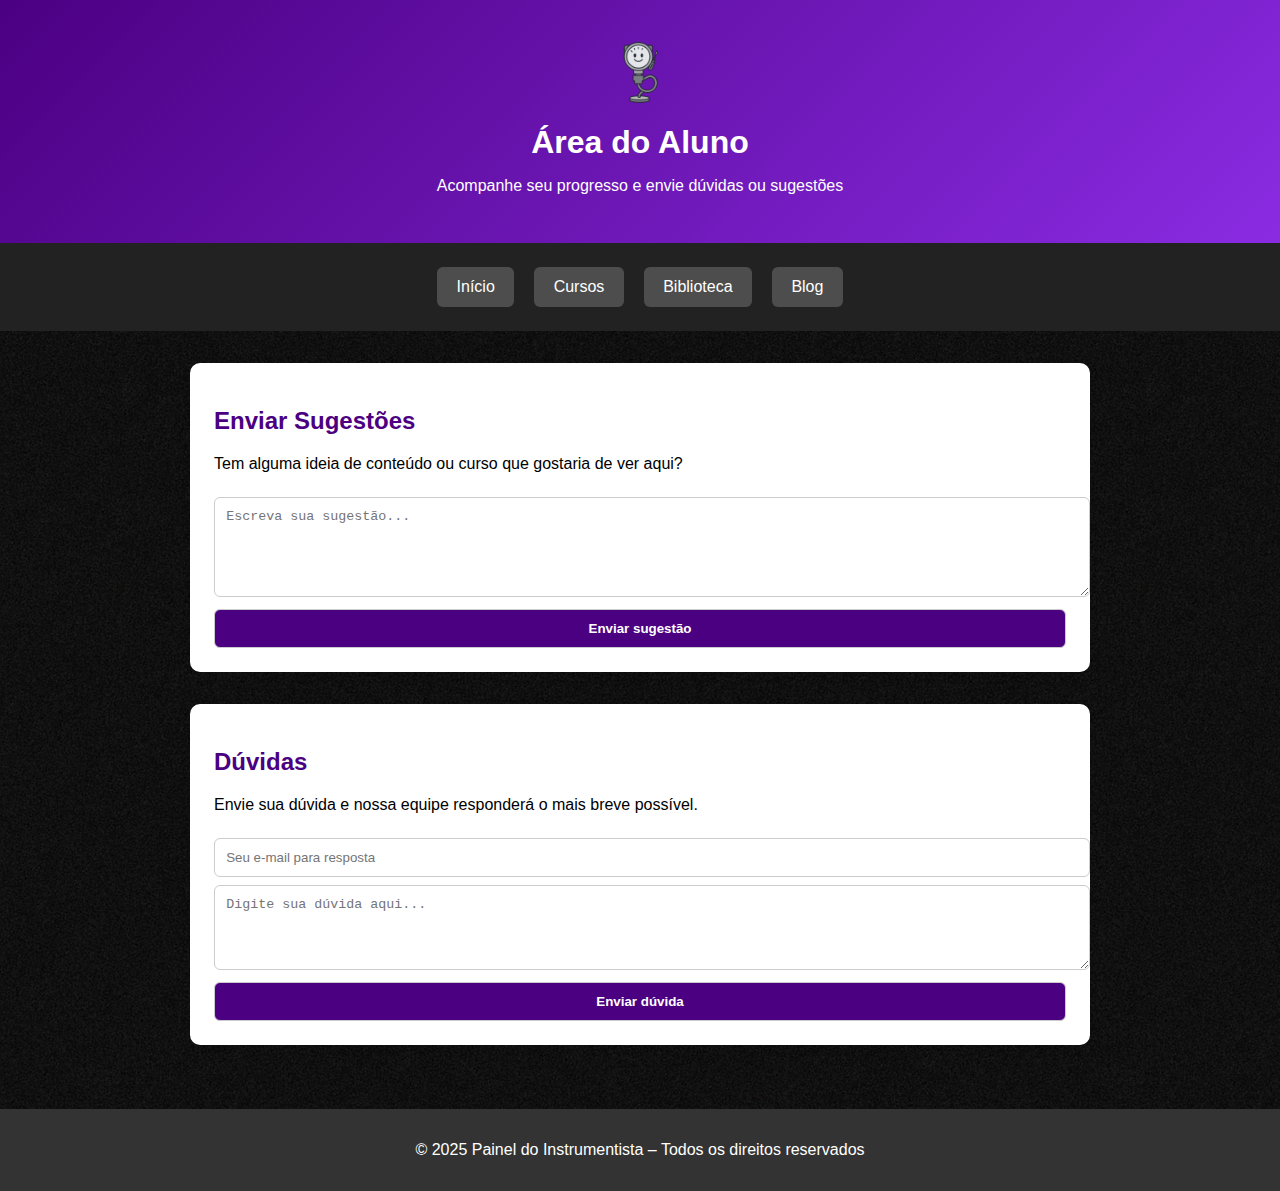
<file: aluno.html>
<!DOCTYPE html>
<html lang="pt-BR">
<head>
  <meta charset="UTF-8">
  <meta name="viewport" content="width=device-width, initial-scale=1.0">
  <title>Área do Aluno - Painel do Instrumentista</title>
  <style>
    body {
      background-image: url('images/background.png');
      background-repeat: repeat;
      background-size: auto;
      background-color: #111;
      color: #fff;
      font-family: Arial, sans-serif;
      margin: 0;
    }
    header {
      background: linear-gradient(135deg, #4b0082, #8a2be2);
      text-align: center;
      padding: 2rem 1rem;
    }
    header img {
      height: 80px;
    }
    header h1 {
      margin: 0.5rem 0 0.2rem;
    }
    nav {
      background-color: #222;
      padding: 1rem;
      text-align: center;
    }
    nav a {
      background-color: #4d4d4d;
      color: white;
      padding: 0.7rem 1.2rem;
      margin: 0.5rem;
      border-radius: 6px;
      text-decoration: none;
      display: inline-block;
    }
    nav a:hover {
      background-color: #666666;
    }
    section {
      max-width: 900px;
      margin: auto;
      padding: 2rem;
    }
    .card {
      background-color: #fff;
      color: #000;
      border-radius: 10px;
      padding: 1.5rem;
      margin-bottom: 2rem;
      box-shadow: 0 3px 10px rgba(0,0,0,0.1);
    }
    .card h2 {
      color: #4b0082;
    }
    textarea, input, button {
      width: 100%;
      padding: 0.7rem;
      margin-top: 0.5rem;
      border: 1px solid #ccc;
      border-radius: 6px;
    }
    button {
      background-color: #4b0082;
      color: white;
      font-weight: bold;
      cursor: pointer;
      transition: background 0.3s;
    }
    button:hover {
      background-color: #6930c3;
    }
    footer {
      text-align: center;
      padding: 1rem;
      background-color: #333;
      color: white;
    }
  </style>
</head>
<body>

  <header>
    <img src="images/logo.png" alt="Logo do Painel do Instrumentista">
    <h1>Área do Aluno</h1>
    <p>Acompanhe seu progresso e envie dúvidas ou sugestões</p>
  </header>

  <nav>
    <a href="index.html">Início</a>
    <a href="cursos.html">Cursos</a>
    <a href="biblioteca.html">Biblioteca</a>
    <a href="blog.html">Blog</a>
  </nav>

  <section>
    <div class="card">
      <h2>Enviar Sugestões</h2>
      <p>Tem alguma ideia de conteúdo ou curso que gostaria de ver aqui?</p>
      <textarea rows="5" placeholder="Escreva sua sugestão..."></textarea>
      <button>Enviar sugestão</button>
    </div>

    <div class="card">
      <h2>Dúvidas</h2>
      <p>Envie sua dúvida e nossa equipe responderá o mais breve possível.</p>
      <input type="email" placeholder="Seu e-mail para resposta">
      <textarea rows="4" placeholder="Digite sua dúvida aqui..."></textarea>
      <button>Enviar dúvida</button>
    </div>
  </section>

  <footer>
    <p>&copy; 2025 Painel do Instrumentista – Todos os direitos reservados</p>
  </footer>

</body>
</html>
</file>
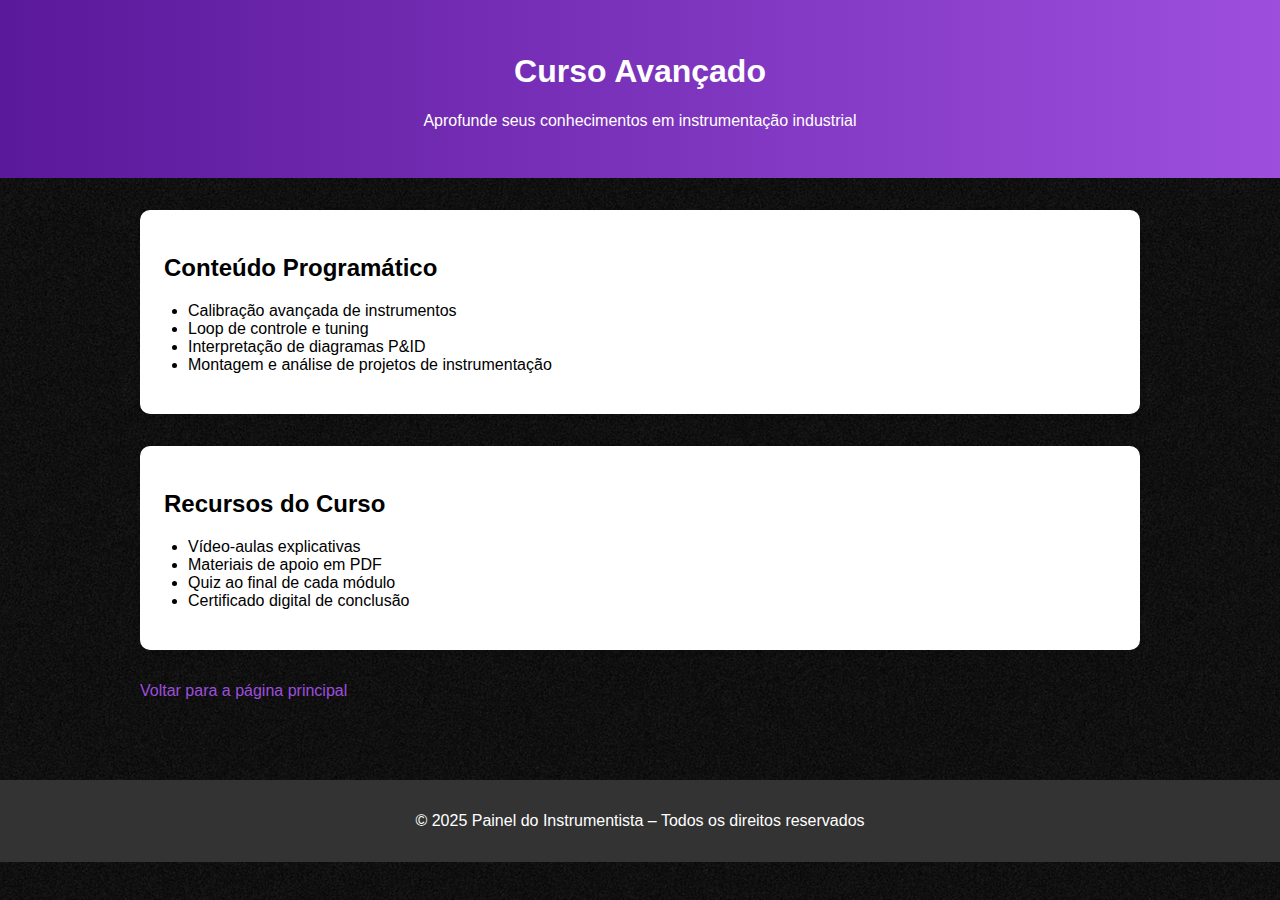
<file: avancado.html>
<!DOCTYPE html>
<html lang="pt-BR">
<head>
  <meta charset="UTF-8" />
  <meta name="viewport" content="width=device-width, initial-scale=1.0" />
  <title>Curso Avançado | Painel do Instrumentista</title>
  <style>
    body {
      background-image: url('../images/background.png');
      background-repeat: repeat;
      background-size: auto;
      background-color: #111;
      color: #fff;
      font-family: Arial, sans-serif;
      margin: 0;
    }
    header {
      background: linear-gradient(to right, #5a189a, #9d4edd);
      color: white;
      padding: 2rem;
      text-align: center;
    }
    section {
      padding: 2rem;
      max-width: 1000px;
      margin: auto;
    }
    .highlight {
      background-color: #ffffff;
      color: #000;
      border-radius: 10px;
      padding: 1.5rem;
      box-shadow: 0 2px 6px rgba(0, 0, 0, 0.05);
      margin-bottom: 2rem;
    }
    ul {
      padding-left: 1.5rem;
    }
    a {
      color: #9d4edd;
      text-decoration: none;
    }
    a:hover {
      text-decoration: underline;
    }
    footer {
      text-align: center;
      padding: 1rem;
      background-color: #333;
      color: white;
      margin-top: 2rem;
    }
  </style>
</head>
<body>
  <header>
    <h1>Curso Avançado</h1>
    <p>Aprofunde seus conhecimentos em instrumentação industrial</p>
  </header>

  <section>
    <div class="highlight">
      <h2>Conteúdo Programático</h2>
      <ul>
        <li>Calibração avançada de instrumentos</li>
        <li>Loop de controle e tuning</li>
        <li>Interpretação de diagramas P&ID</li>
        <li>Montagem e análise de projetos de instrumentação</li>
      </ul>
    </div>

    <div class="highlight">
      <h2>Recursos do Curso</h2>
      <ul>
        <li>Vídeo-aulas explicativas</li>
        <li>Materiais de apoio em PDF</li>
        <li>Quiz ao final de cada módulo</li>
        <li>Certificado digital de conclusão</li>
      </ul>
    </div>

    <p><a href="../index.html">Voltar para a página principal</a></p>
  </section>

  <footer>
    <p>&copy; 2025 Painel do Instrumentista – Todos os direitos reservados</p>
  </footer>
</body>
</html>
</file>
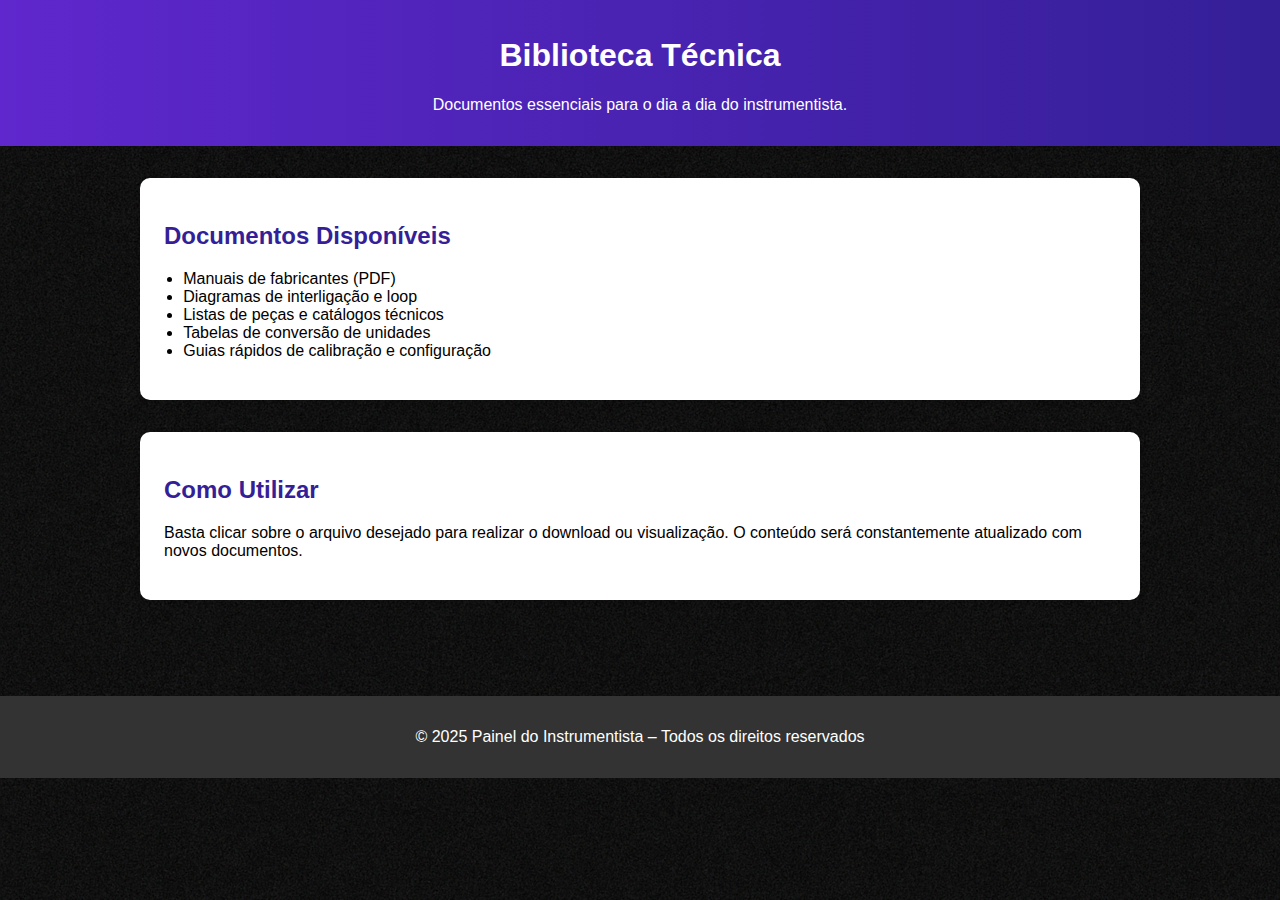
<file: biblioteca.html>
<!DOCTYPE html>
<html lang="pt-BR">
<head>
  <meta charset="UTF-8">
  <meta name="viewport" content="width=device-width, initial-scale=1.0">
  <title>Biblioteca Técnica - Painel do Instrumentista</title>
  <style>
    body {
      background-image: url('../images/background.png');
      background-repeat: repeat;
      background-size: auto;
      background-color: #111;
      color: #fff;
      font-family: Arial, sans-serif;
      margin: 0;
    }
    header {
      background: linear-gradient(to right, #5f27cd, #341f97);
      color: white;
      padding: 1rem;
      text-align: center;
    }
    main {
      padding: 2rem;
      max-width: 1000px;
      margin: auto;
    }
    .section {
      background-color: #ffffff;
      color: #000;
      border-radius: 10px;
      padding: 1.5rem;
      box-shadow: 0 2px 6px rgba(0, 0, 0, 0.1);
      margin-bottom: 2rem;
    }
    .section h2 {
      color: #341f97;
    }
    footer {
      text-align: center;
      padding: 1rem;
      background-color: #333333;
      color: white;
      margin-top: 2rem;
    }
    ul {
      padding-left: 1.2rem;
    }
  </style>
</head>
<body>
  <header>
    <h1>Biblioteca Técnica</h1>
    <p>Documentos essenciais para o dia a dia do instrumentista.</p>
  </header>
  <main>
    <div class="section">
      <h2>Documentos Disponíveis</h2>
      <ul>
        <li>Manuais de fabricantes (PDF)</li>
        <li>Diagramas de interligação e loop</li>
        <li>Listas de peças e catálogos técnicos</li>
        <li>Tabelas de conversão de unidades</li>
        <li>Guias rápidos de calibração e configuração</li>
      </ul>
    </div>
    <div class="section">
      <h2>Como Utilizar</h2>
      <p>Basta clicar sobre o arquivo desejado para realizar o download ou visualização. O conteúdo será constantemente atualizado com novos documentos.</p>
    </div>
  </main>
  <footer>
    <p>&copy; 2025 Painel do Instrumentista – Todos os direitos reservados</p>
  </footer>
</body>
</html>
</file>
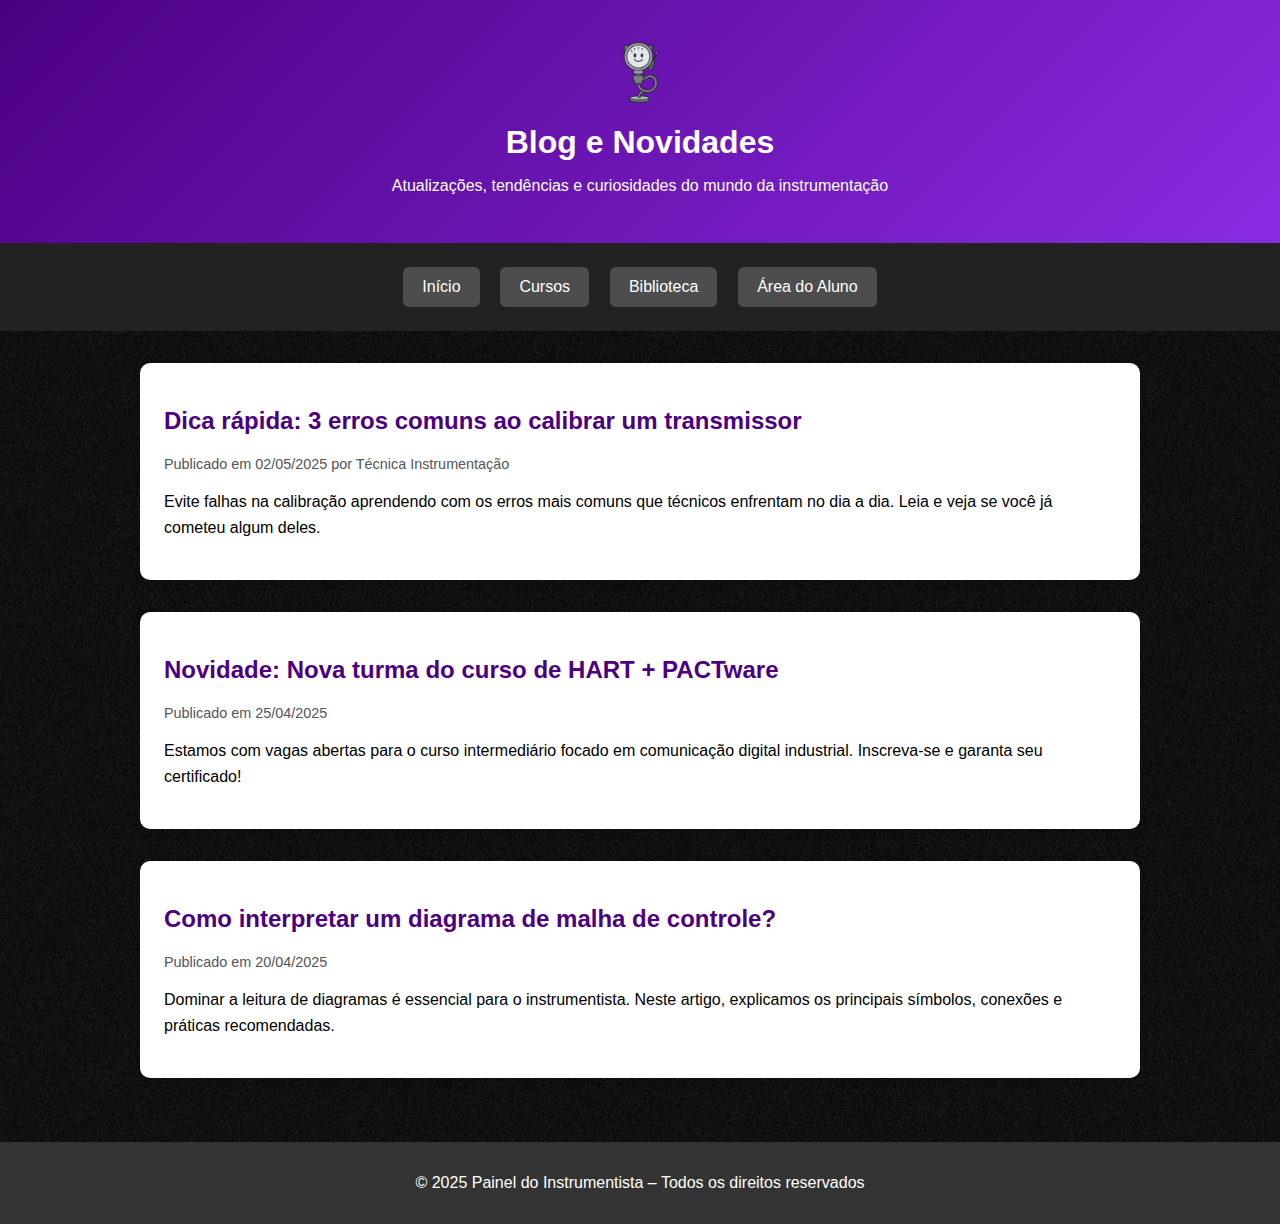
<file: blog.html>
<!DOCTYPE html>
<html lang="pt-BR">
<head>
  <meta charset="UTF-8" />
  <meta name="viewport" content="width=device-width, initial-scale=1.0"/>
  <title>Blog e Novidades - Painel do Instrumentista</title>
  <style>
    body {
      background-image: url('images/background.png');
      background-repeat: repeat;
      background-size: auto;
      background-color: #111;
      color: #fff;
      font-family: Arial, sans-serif;
      margin: 0;
    }
    header {
      background: linear-gradient(135deg, #4b0082, #8a2be2);
      text-align: center;
      padding: 2rem 1rem;
    }
    header img {
      height: 80px;
    }
    header h1 {
      margin: 0.5rem 0 0.2rem;
    }
    nav {
      background-color: #222;
      padding: 1rem;
      text-align: center;
    }
    nav a {
      background-color: #4d4d4d;
      color: white;
      padding: 0.7rem 1.2rem;
      margin: 0.5rem;
      border-radius: 6px;
      text-decoration: none;
      display: inline-block;
    }
    nav a:hover {
      background-color: #666666;
    }
    section {
      max-width: 1000px;
      margin: auto;
      padding: 2rem;
    }
    .post {
      background-color: #fff;
      color: #000;
      border-radius: 10px;
      padding: 1.5rem;
      margin-bottom: 2rem;
      box-shadow: 0 3px 10px rgba(0,0,0,0.1);
    }
    .post h2 {
      color: #4b0082;
    }
    .post small {
      color: #555;
      font-size: 0.9rem;
    }
    .post p {
      line-height: 1.6;
    }
    footer {
      text-align: center;
      padding: 1rem;
      background-color: #333;
      color: white;
    }
  </style>
</head>
<body>

  <header>
    <img src="images/logo.png" alt="Logo do Painel do Instrumentista">
    <h1>Blog e Novidades</h1>
    <p>Atualizações, tendências e curiosidades do mundo da instrumentação</p>
  </header>

  <nav>
    <a href="index.html">Início</a>
    <a href="cursos.html">Cursos</a>
    <a href="biblioteca.html">Biblioteca</a>
    <a href="aluno.html">Área do Aluno</a>
  </nav>

  <section>
    <div class="post">
      <h2>Dica rápida: 3 erros comuns ao calibrar um transmissor</h2>
      <small>Publicado em 02/05/2025 por Técnica Instrumentação</small>
      <p>Evite falhas na calibração aprendendo com os erros mais comuns que técnicos enfrentam no dia a dia. Leia e veja se você já cometeu algum deles.</p>
    </div>

    <div class="post">
      <h2>Novidade: Nova turma do curso de HART + PACTware</h2>
      <small>Publicado em 25/04/2025</small>
      <p>Estamos com vagas abertas para o curso intermediário focado em comunicação digital industrial. Inscreva-se e garanta seu certificado!</p>
    </div>

    <div class="post">
      <h2>Como interpretar um diagrama de malha de controle?</h2>
      <small>Publicado em 20/04/2025</small>
      <p>Dominar a leitura de diagramas é essencial para o instrumentista. Neste artigo, explicamos os principais símbolos, conexões e práticas recomendadas.</p>
    </div>
  </section>

  <footer>
    <p>&copy; 2025 Painel do Instrumentista – Todos os direitos reservados</p>
  </footer>

</body>
</html>
</file>
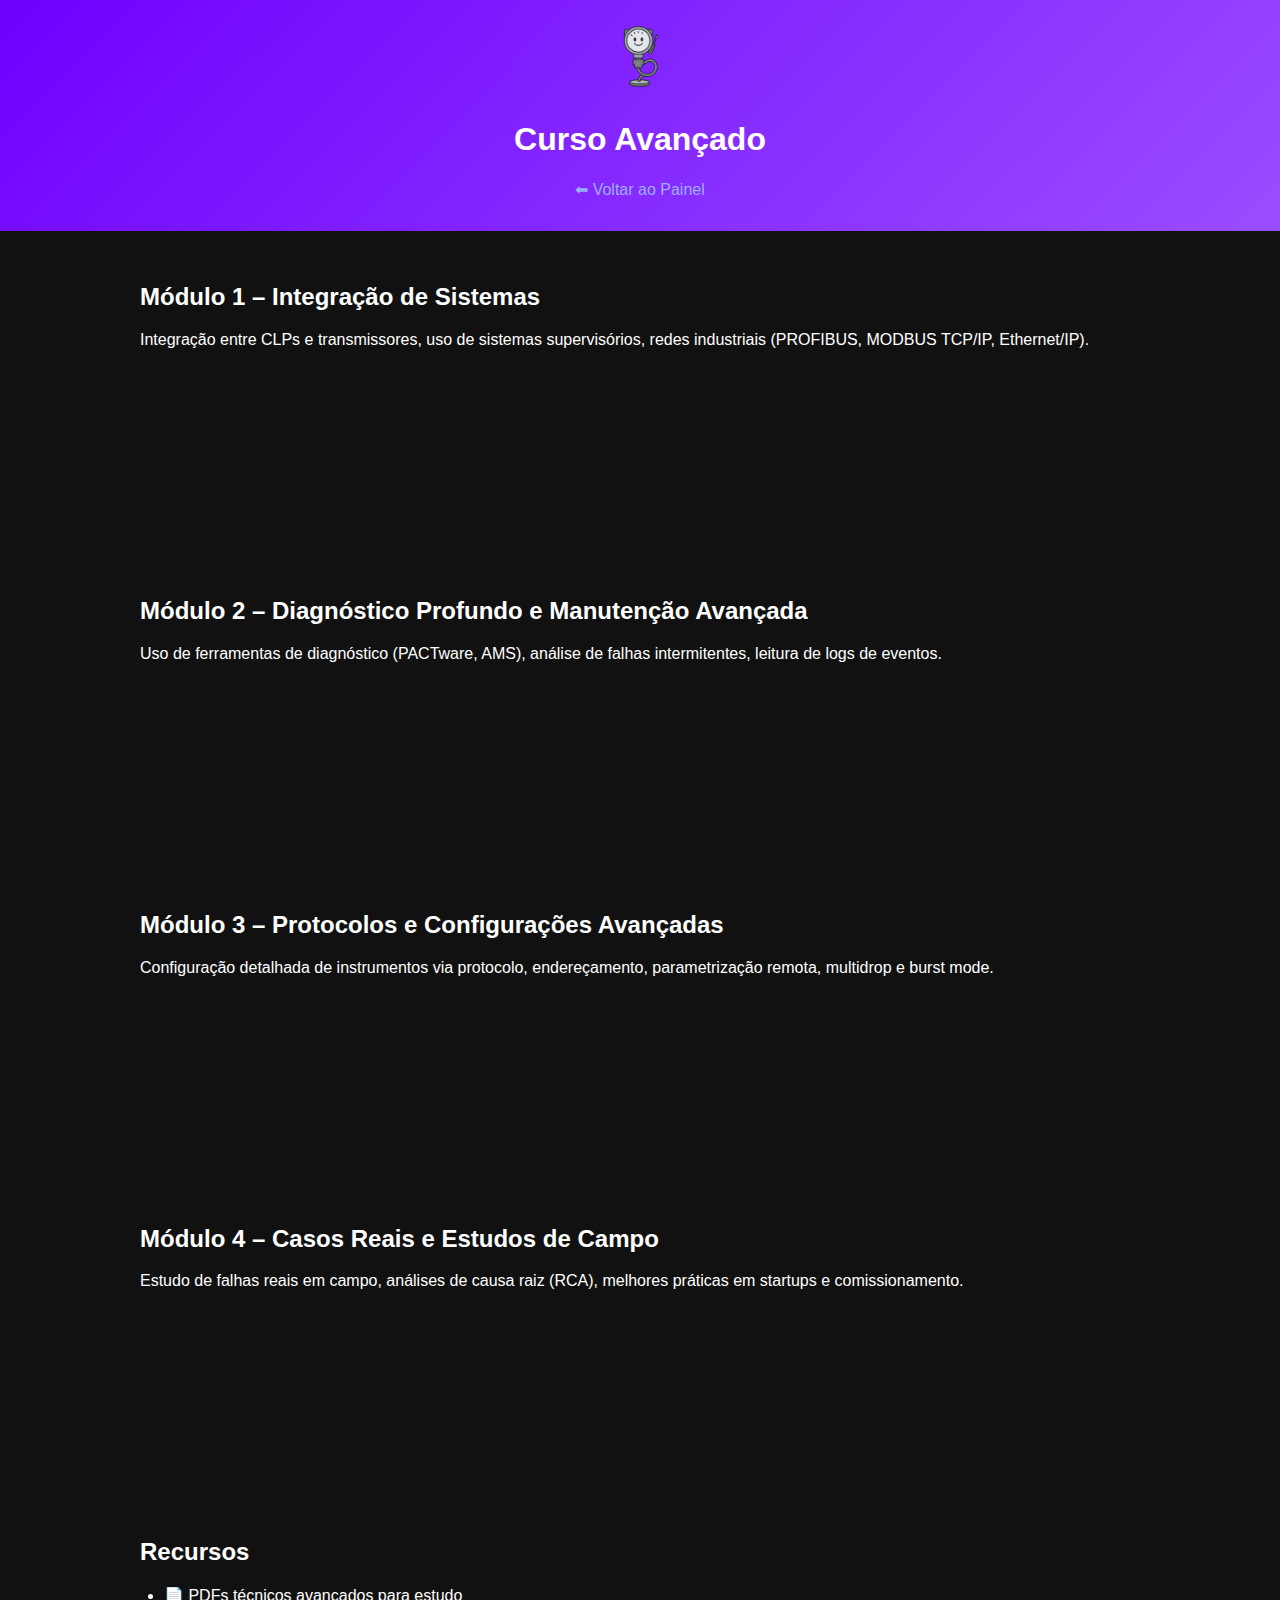
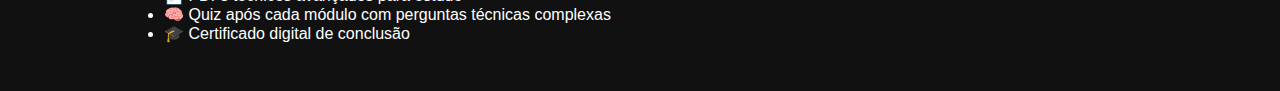
<file: curso-avancado.html>
<!DOCTYPE html>
<html lang="pt-BR">
<head>
  <meta charset="UTF-8" />
  <meta name="viewport" content="width=device-width, initial-scale=1.0"/>
  <title>Curso Avançado - Painel do Instrumentista</title>
  <style>
    body {
      font-family: Arial, sans-serif;
      margin: 0;
      padding: 0;
      background-color: #111;
      color: #fff;
    }
    header {
      background: linear-gradient(135deg, #6e00ff, #9a4dff);
      padding: 1rem;
      text-align: center;
    }
    header img {
      height: 80px;
    }
    main {
      padding: 2rem;
      max-width: 1000px;
      margin: auto;
    }
    h1, h2 {
      color: #fff;
    }
    .video-grid {
      display: grid;
      grid-template-columns: repeat(auto-fit, minmax(300px, 1fr));
      gap: 1rem;
      margin-top: 1rem;
      margin-bottom: 2rem;
    }
    iframe {
      width: 100%;
      height: 200px;
      border: none;
    }
    ul {
      padding-left: 1.5rem;
    }
    a {
      color: #9aafff;
      text-decoration: none;
    }
  </style>
</head>
<body>
  <header>
    <img src="images/logo.png" alt="Logo do Painel do Instrumentista">
    <h1>Curso Avançado</h1>
    <p><a href="../Paginainicial/paginainicial.html">⬅ Voltar ao Painel</a></p>
  </header>
  <main>
    <h2>Módulo 1 – Integração de Sistemas</h2>
    <p>Integração entre CLPs e transmissores, uso de sistemas supervisórios, redes industriais (PROFIBUS, MODBUS TCP/IP, Ethernet/IP).</p>
    <div class="video-grid">
      <iframe src="https://www.youtube.com/embed/VIDEO_ID_1" title="Vídeo 1"></iframe>
      <iframe src="https://www.youtube.com/embed/VIDEO_ID_2" title="Vídeo 2"></iframe>
    </div>

    <h2>Módulo 2 – Diagnóstico Profundo e Manutenção Avançada</h2>
    <p>Uso de ferramentas de diagnóstico (PACTware, AMS), análise de falhas intermitentes, leitura de logs de eventos.</p>
    <div class="video-grid">
      <iframe src="https://www.youtube.com/embed/VIDEO_ID_3" title="Vídeo 3"></iframe>
      <iframe src="https://www.youtube.com/embed/VIDEO_ID_4" title="Vídeo 4"></iframe>
    </div>

    <h2>Módulo 3 – Protocolos e Configurações Avançadas</h2>
    <p>Configuração detalhada de instrumentos via protocolo, endereçamento, parametrização remota, multidrop e burst mode.</p>
    <div class="video-grid">
      <iframe src="https://www.youtube.com/embed/VIDEO_ID_5" title="Vídeo 5"></iframe>
      <iframe src="https://www.youtube.com/embed/VIDEO_ID_6" title="Vídeo 6"></iframe>
    </div>

    <h2>Módulo 4 – Casos Reais e Estudos de Campo</h2>
    <p>Estudo de falhas reais em campo, análises de causa raiz (RCA), melhores práticas em startups e comissionamento.</p>
    <div class="video-grid">
      <iframe src="https://www.youtube.com/embed/VIDEO_ID_7" title="Vídeo 7"></iframe>
      <iframe src="https://www.youtube.com/embed/VIDEO_ID_8" title="Vídeo 8"></iframe>
    </div>

    <!-- Recursos finais -->
    <h2>Recursos</h2>
    <ul>
      <li>📄 PDFs técnicos avançados para estudo</li>
      <li>🧠 Quiz após cada módulo com perguntas técnicas complexas</li>
      <li>🎓 Certificado digital de conclusão</li>
    </ul>
  </main>
</body>
</html>
</file>
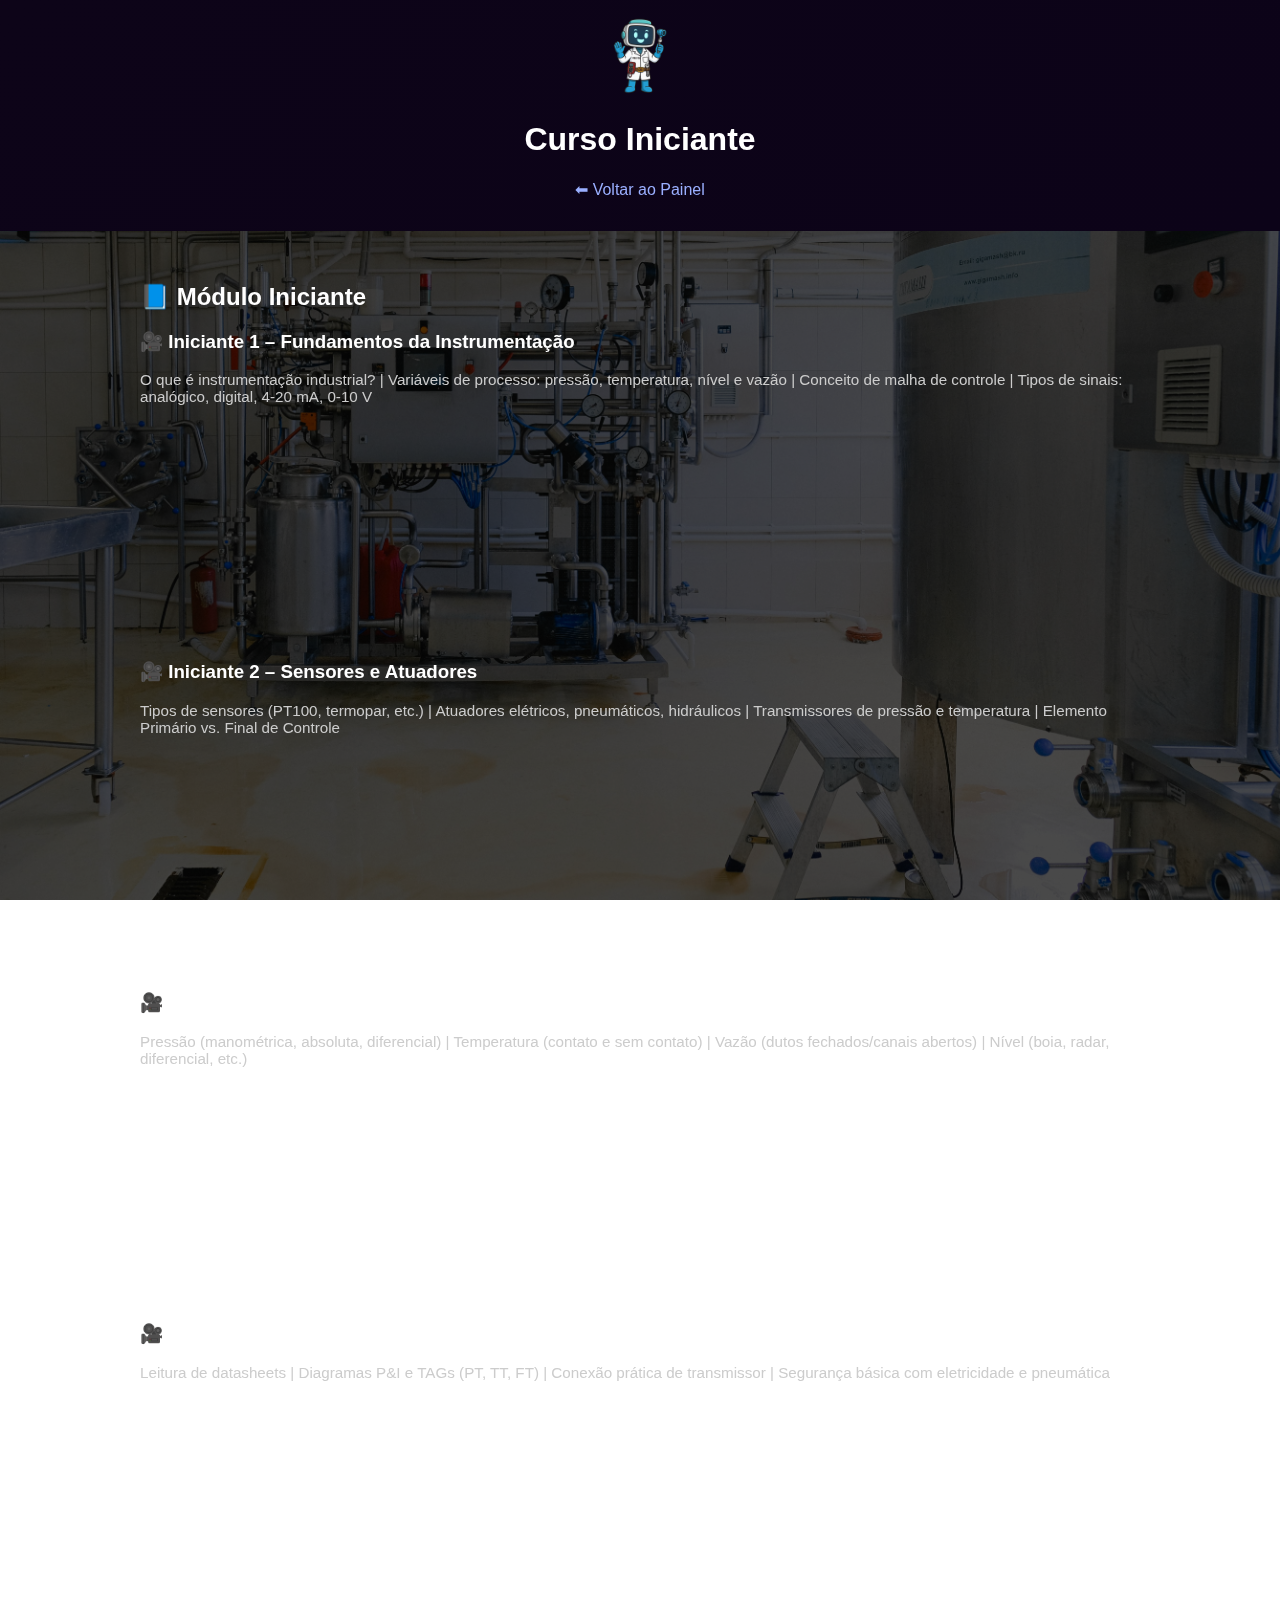
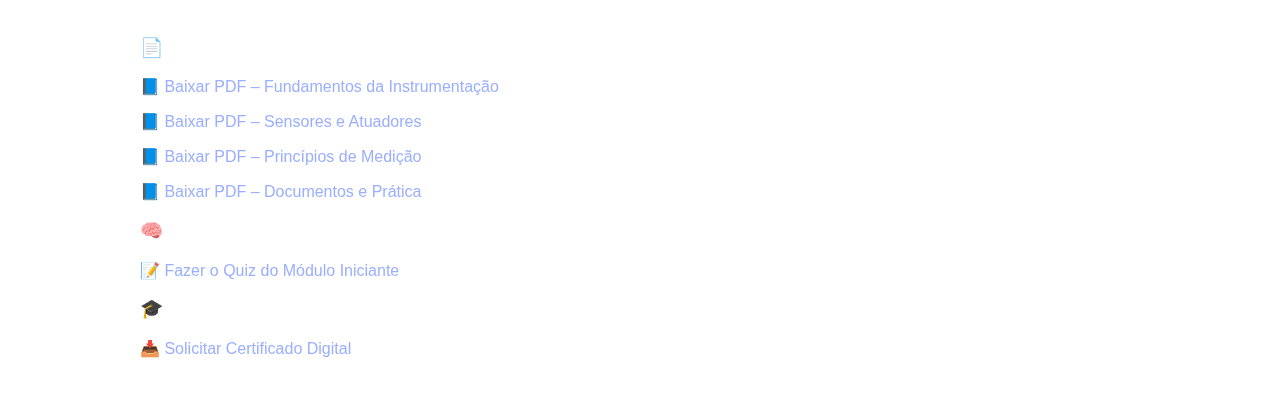
<file: curso-iniciante.html>
<!DOCTYPE html>
<html lang="pt-BR">
<head>
  <meta charset="UTF-8">
  <meta name="viewport" content="width=device-width, initial-scale=1.0">
  <title>Curso Iniciante - Painel do Instrumentista</title>
  <style>
    body {
  font-family: Arial, sans-serif;
  margin: 0;
  padding: 0;
  color: #fff;
  background: url(images/PlantaIndustrial.jpg) no-repeat center center fixed;
  background-size: cover;
  position: relative;
}
    body::before {
  content: '';
  position: fixed;
  top: 0;
  left: 0;
  width: 100%;
  height: 100%;
  background: rgba(0, 0, 0, 0.7); /* escurece a imagem sem esconder */
  z-index: -1;
}
    header {
      background: linear-gradient(135deg, #0d0418, #0c0318);
      padding: 1rem;
      text-align: center;
    }
    header img {
      height: 80px;
    }
    main {
      padding: 2rem;
      max-width: 1000px;
      margin: auto;
    }
    h1, h2, h3 {
      color: #fff;
    }
    ul {
      padding-left: 1.5rem;
    }
    a {
      color: #9aafff;
      text-decoration: none;
    }
    .video-section {
      margin-bottom: 3rem;
    }
    .video-grid {
      display: grid;
      grid-template-columns: repeat(auto-fit, minmax(300px, 1fr));
      gap: 1rem;
    }
    iframe {
      width: 100%;
      height: 200px;
    }
    .video-description {
      margin: 0.5rem 0;
      font-size: 0.95rem;
      color: #ccc;
    }
    .resources {
      margin-top: 2rem;
    }
    .resource-item {
      margin-bottom: 1rem;
    }
  </style>
</head>
<body>
  <header>
    <img src="images/pro-tec.png" alt="Logo do Painel do Instrumentista">
    <h1>Curso Iniciante</h1>
    <p><a href="../Paginainicial/paginainicial.html">⬅ Voltar ao Painel</a></p>
  </header>
  <main>
    <h2>📘 Módulo Iniciante</h2>

    <div class="video-section">
      <h3>🎥 Iniciante 1 – Fundamentos da Instrumentação</h3>
      <p class="video-description">
        O que é instrumentação industrial? | Variáveis de processo: pressão, temperatura, nível e vazão | Conceito de malha de controle | Tipos de sinais: analógico, digital, 4-20 mA, 0-10 V
      </p>
      <div class="video-grid">
        <iframe src="https://www.youtube.com/embed/VIDEO_ID_1" frameborder="0" allowfullscreen></iframe>
        <iframe src="https://www.youtube.com/embed/VIDEO_ID_2" frameborder="0" allowfullscreen></iframe>
      </div>
    </div>

    <div class="video-section">
      <h3>🎥 Iniciante 2 – Sensores e Atuadores</h3>
      <p class="video-description">
        Tipos de sensores (PT100, termopar, etc.) | Atuadores elétricos, pneumáticos, hidráulicos | Transmissores de pressão e temperatura | Elemento Primário vs. Final de Controle
      </p>
      <div class="video-grid">
        <iframe src="https://www.youtube.com/embed/VIDEO_ID_3" frameborder="0" allowfullscreen></iframe>
        <iframe src="https://www.youtube.com/embed/VIDEO_ID_4" frameborder="0" allowfullscreen></iframe>
      </div>
    </div>

    <div class="video-section">
      <h3>🎥 Iniciante 3 – Princípios de Medição</h3>
      <p class="video-description">
        Pressão (manométrica, absoluta, diferencial) | Temperatura (contato e sem contato) | Vazão (dutos fechados/canais abertos) | Nível (boia, radar, diferencial, etc.)
      </p>
      <div class="video-grid">
        <iframe src="https://www.youtube.com/embed/VIDEO_ID_5" frameborder="0" allowfullscreen></iframe>
        <iframe src="https://www.youtube.com/embed/VIDEO_ID_6" frameborder="0" allowfullscreen></iframe>
      </div>
    </div>

    <div class="video-section">
      <h3>🎥 Iniciante 4 – Interpretação de Documentos e Prática</h3>
      <p class="video-description">
        Leitura de datasheets | Diagramas P&I e TAGs (PT, TT, FT) | Conexão prática de transmissor | Segurança básica com eletricidade e pneumática
      </p>
      <div class="video-grid">
        <iframe src="https://www.youtube.com/embed/VIDEO_ID_7" frameborder="0" allowfullscreen></iframe>
        <iframe src="https://www.youtube.com/embed/VIDEO_ID_8" frameborder="0" allowfullscreen></iframe>
      </div>
    </div>

    <!-- Recursos finais -->
    <div class="resources">
      <h3>📄 PDFs para Download</h3>
      <div class="resource-item">
        <a href="#">📘 Baixar PDF – Fundamentos da Instrumentação</a>
      </div>
      <div class="resource-item">
        <a href="#">📘 Baixar PDF – Sensores e Atuadores</a>
      </div>
      <div class="resource-item">
        <a href="#">📘 Baixar PDF – Princípios de Medição</a>
      </div>
      <div class="resource-item">
        <a href="#">📘 Baixar PDF – Documentos e Prática</a>
      </div>

      <h3>🧠 Quiz Final</h3>
      <p><a href="#">📝 Fazer o Quiz do Módulo Iniciante</a></p>

      <h3>🎓 Certificado</h3>
      <p><a href="#">📥 Solicitar Certificado Digital</a></p>
  </main>
</body>
</html>
</file>
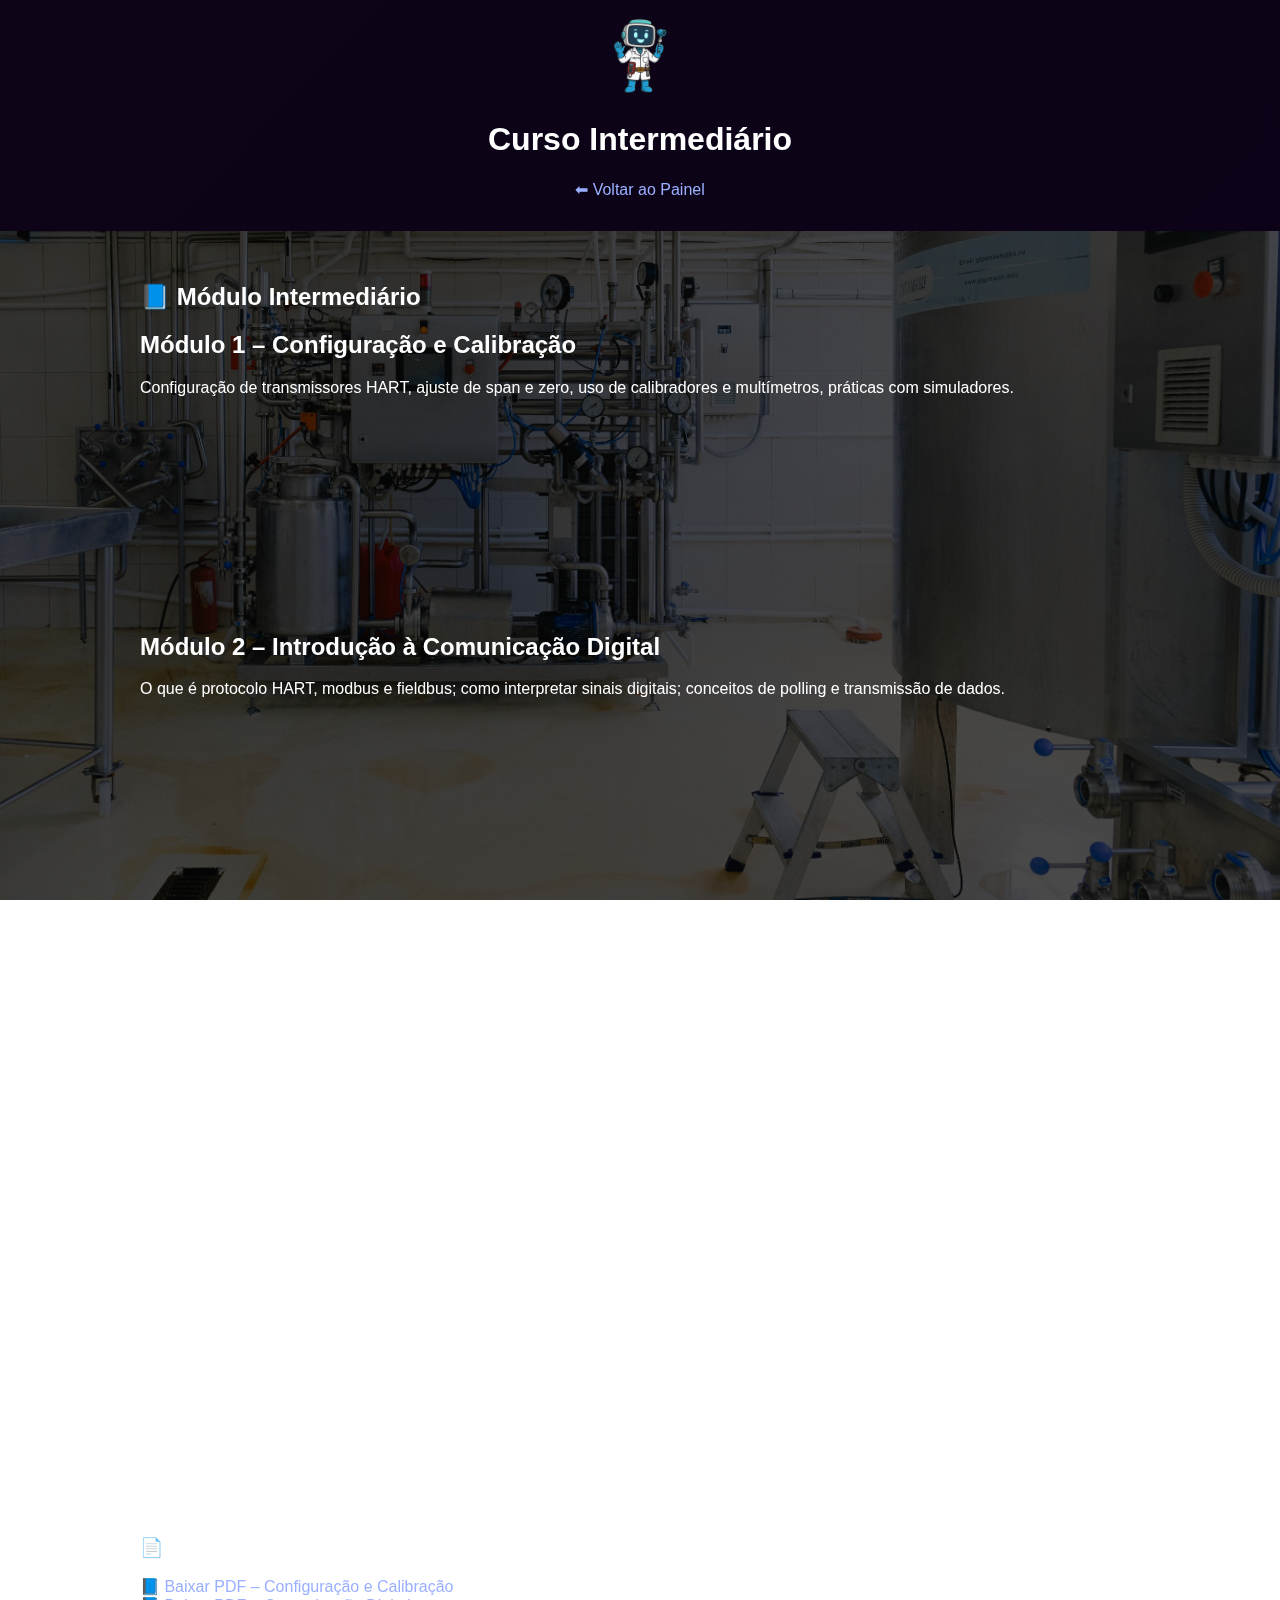
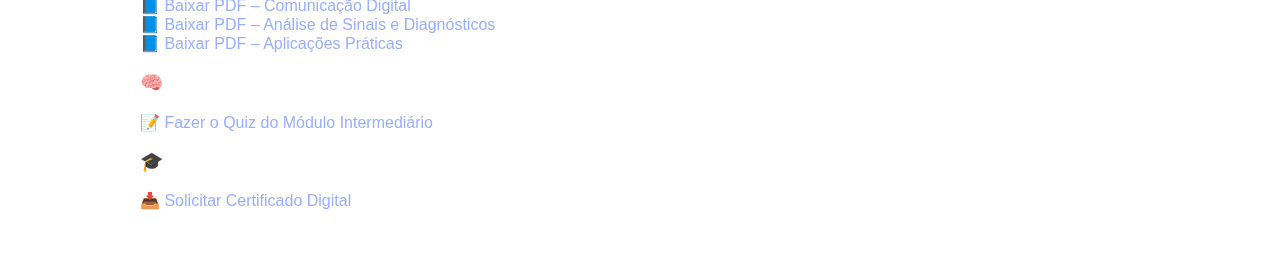
<file: curso-intermediario.html>
<!DOCTYPE html>
<html lang="pt-BR">
<head>
  <meta charset="UTF-8" />
  <meta name="viewport" content="width=device-width, initial-scale=1.0"/>
  <title>Curso Intermediário - Painel do Instrumentista</title>
  <style>
    body {
  font-family: Arial, sans-serif;
  margin: 0;
  padding: 0;
  color: #fff;
  background: url(images/PlantaIndustrial.jpg) no-repeat center center fixed;
  background-size: cover;
  position: relative;
}
    body::before {
  content: '';
  position: fixed;
  top: 0;
  left: 0;
  width: 100%;
  height: 100%;
  background: rgba(0, 0, 0, 0.7); /* escurece a imagem sem esconder */
  z-index: -1;
    }
    header {
      background: linear-gradient(135deg, #0d0418, #0c0318);
      padding: 1rem;
      text-align: center;
    }
    header img {
      height: 80px;
    }
    main {
      padding: 2rem;
      max-width: 1000px;
      margin: auto;
    }
    h1, h2 {
      color: #fff;
    }
    .video-section {
      margin-bottom: 2rem;
    }
    .video-grid {
      display: grid;
      grid-template-columns: repeat(auto-fit, minmax(300px, 1fr));
      gap: 1rem;
      margin-top: 1rem;
    }
    iframe {
      width: 100%;
      height: 200px;
      border: none;
    }
    ul {
      padding-left: 1.5rem;
    }
    a {
      color: #9aafff;
      text-decoration: none;
    }
  </style>
</head>
<body>
  <header>
    <img src="images/pro-tec.png" alt="Logo do Painel do Instrumentista">
    <h1>Curso Intermediário</h1>
    <p><a href="../Paginainicial/paginainicial.html">⬅ Voltar ao Painel</a></p>
  </header>
  <main>
    <h2>📘 Módulo Intermediário</h2>
    <h2>Módulo 1 – Configuração e Calibração</h2>
    <p>Configuração de transmissores HART, ajuste de span e zero, uso de calibradores e multímetros, práticas com simuladores.</p>
    <div class="video-grid">
      <iframe src="https://www.youtube.com/embed/VIDEO_ID_1" title="Vídeo 1"></iframe>
      <iframe src="https://www.youtube.com/embed/VIDEO_ID_2" title="Vídeo 2"></iframe>
    </div>

    <h2>Módulo 2 – Introdução à Comunicação Digital</h2>
    <p>O que é protocolo HART, modbus e fieldbus; como interpretar sinais digitais; conceitos de polling e transmissão de dados.</p>
    <div class="video-grid">
      <iframe src="https://www.youtube.com/embed/VIDEO_ID_3" title="Vídeo 3"></iframe>
      <iframe src="https://www.youtube.com/embed/VIDEO_ID_4" title="Vídeo 4"></iframe>
    </div>

    <h2>Módulo 3 – Análise de Sinais e Diagnósticos</h2>
    <p>Identificação de falhas comuns, análise de ruídos em sinais analógicos, detecção de loop aberto e sinais erráticos.</p>
    <div class="video-grid">
      <iframe src="https://www.youtube.com/embed/VIDEO_ID_5" title="Vídeo 5"></iframe>
      <iframe src="https://www.youtube.com/embed/VIDEO_ID_6" title="Vídeo 6"></iframe>
    </div>

    <h2>Módulo 4 – Aplicações Práticas</h2>
    <p>Instalação de transmissores, leitura de diagramas elétricos, medições em bancada, cuidados com segurança e aterramento.</p>
    <div class="video-grid">
      <iframe src="https://www.youtube.com/embed/VIDEO_ID_7" title="Vídeo 7"></iframe>
      <iframe src="https://www.youtube.com/embed/VIDEO_ID_8" title="Vídeo 8"></iframe>
    </div>

    <!-- Recursos finais -->
    <div class="resources">
      <h3>📄 PDFs para Download</h3>
      <div class="resource-item">
        <a href="#">📘 Baixar PDF – Configuração e Calibração</a>
      </div>
      <div class="resource-item">
        <a href="#">📘 Baixar PDF – Comunicação Digital</a>
      </div>
      <div class="resource-item">
        <a href="#">📘 Baixar PDF – Análise de Sinais e Diagnósticos</a>
      </div>
      <div class="resource-item">
        <a href="#">📘 Baixar PDF – Aplicações Práticas</a>
      </div>

      <h3>🧠 Quiz Final</h3>
      <p><a href="#">📝 Fazer o Quiz do Módulo Intermediário</a></p>

      <h3>🎓 Certificado</h3>
      <p><a href="#">📥 Solicitar Certificado Digital</a></p>
  </main>
</body>
</html>
</file>
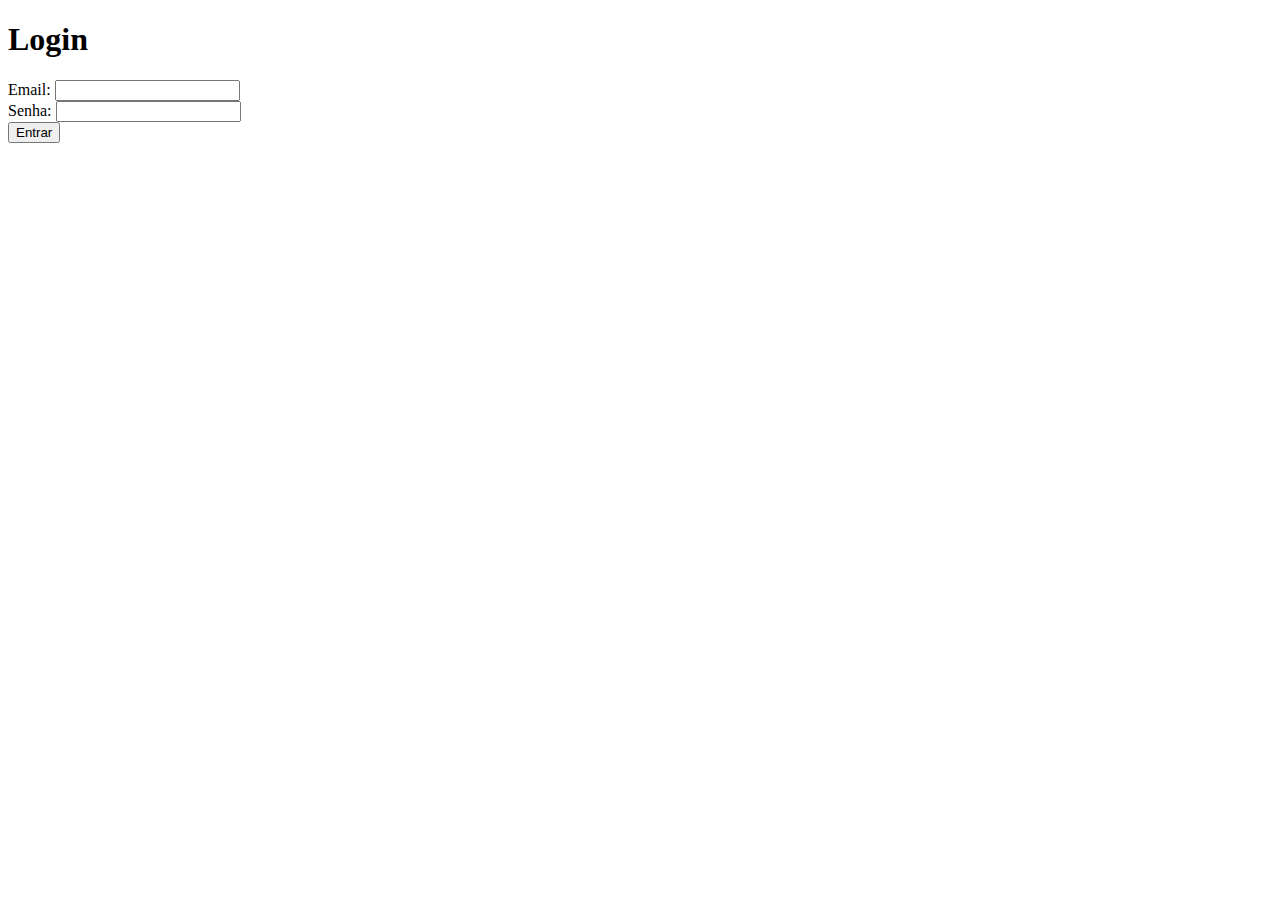
<file: dashboard.html>
<!-- dashboard.html -->
<!DOCTYPE html>
<html lang="pt-BR">
<head>
  <meta charset="UTF-8" />
  <meta name="viewport" content="width=device-width, initial-scale=1.0"/>
  <title>Área do Aluno</title>
</head>
<body>
  <h1>Bem-vindo à sua Área do Aluno!</h1>
  <button onclick="logout()">Sair</button>

  <script>
    if (!localStorage.getItem("isLoggedIn")) {
      window.location.href = "login.html";
    }

    function logout() {
      localStorage.removeItem("isLoggedIn");
      window.location.href = "login.html";
    }
  </script>
</body>
</html>
</file>
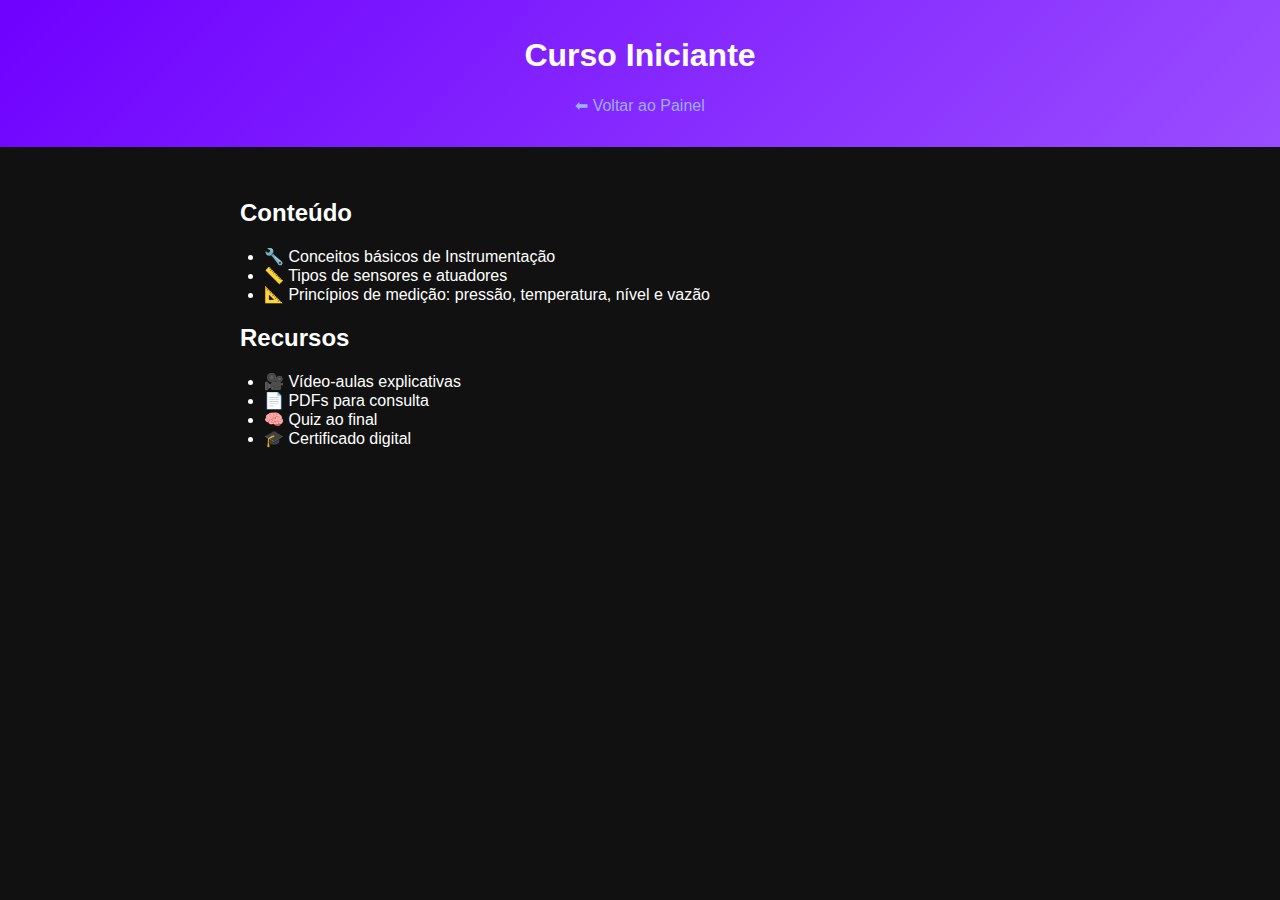
<file: iniciante.html>
<!DOCTYPE html>
<html lang="pt-BR">
<head>
  <meta charset="UTF-8">
  <meta name="viewport" content="width=device-width, initial-scale=1.0">
  <title>Curso Iniciante - Painel do Instrumentista</title>
  <style>
    body {
      font-family: Arial, sans-serif;
      margin: 0;
      padding: 0;
      background-color: #111;
      color: #fff;
    }
    header {
      background: linear-gradient(135deg, #6e00ff, #9a4dff);
      padding: 1rem;
      text-align: center;
    }
    main {
      padding: 2rem;
      max-width: 800px;
      margin: auto;
    }
    h1, h2 {
      color: #fff;
    }
    ul {
      padding-left: 1.5rem;
    }
    a {
      color: #9aafff;
      text-decoration: none;
    }
  </style>
</head>
<body>
  <header>
    <h1>Curso Iniciante</h1>
    <p><a href="../Paginainicial/paginainicial.html">⬅ Voltar ao Painel</a></p>
  </header>
  <main>
    <h2>Conteúdo</h2>
    <ul>
      <li>🔧 Conceitos básicos de Instrumentação</li>
      <li>📏 Tipos de sensores e atuadores</li>
      <li>📐 Princípios de medição: pressão, temperatura, nível e vazão</li>
    </ul>

    <h2>Recursos</h2>
    <ul>
      <li>🎥 Vídeo-aulas explicativas</li>
      <li>📄 PDFs para consulta</li>
      <li>🧠 Quiz ao final</li>
      <li>🎓 Certificado digital</li>
    </ul>
  </main>
</body>
</html>
</file>
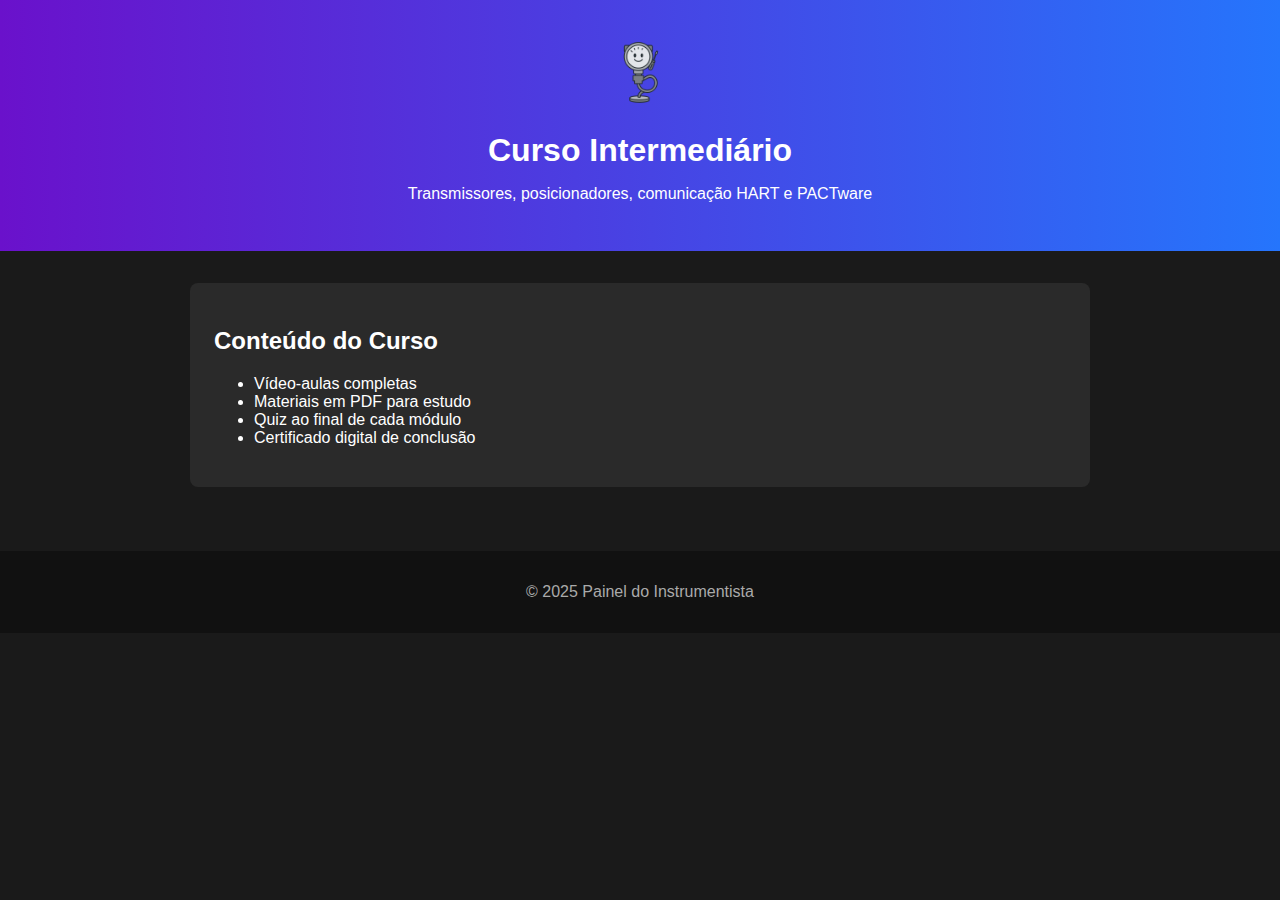
<file: intermediario.html>
<!DOCTYPE html>
<html lang="pt-BR">
<head>
  <meta charset="UTF-8" />
  <meta name="viewport" content="width=device-width, initial-scale=1.0" />
  <title>Curso Intermediário - Painel do Instrumentista</title>
  <style>
    body {
      background-color: #1a1a1a;
      color: #fff;
      font-family: Arial, sans-serif;
      margin: 0;
      padding: 0;
    }
    header {
      background: linear-gradient(to right, #6a11cb, #2575fc);
      text-align: center;
      padding: 2rem 1rem;
    }
    header img {
      max-height: 80px;
    }
    header h1 {
      margin: 1rem 0 0.5rem;
    }
    main {
      padding: 2rem;
      max-width: 900px;
      margin: auto;
    }
    .curso {
      background: #2a2a2a;
      border-radius: 8px;
      padding: 1.5rem;
      margin-bottom: 2rem;
    }
    footer {
      background-color: #111;
      text-align: center;
      padding: 1rem;
      color: #aaa;
    }
  </style>
</head>
<body>
  <header>
    <img src="../images/logo.png" alt="Logo Painel do Instrumentista">
    <h1>Curso Intermediário</h1>
    <p>Transmissores, posicionadores, comunicação HART e PACTware</p>
  </header>
  <main>
    <div class="curso">
      <h2>Conteúdo do Curso</h2>
      <ul>
        <li>Vídeo-aulas completas</li>
        <li>Materiais em PDF para estudo</li>
        <li>Quiz ao final de cada módulo</li>
        <li>Certificado digital de conclusão</li>
      </ul>
    </div>
  </main>
  <footer>
    <p>&copy; 2025 Painel do Instrumentista</p>
  </footer>
</body>
</html>
</file>
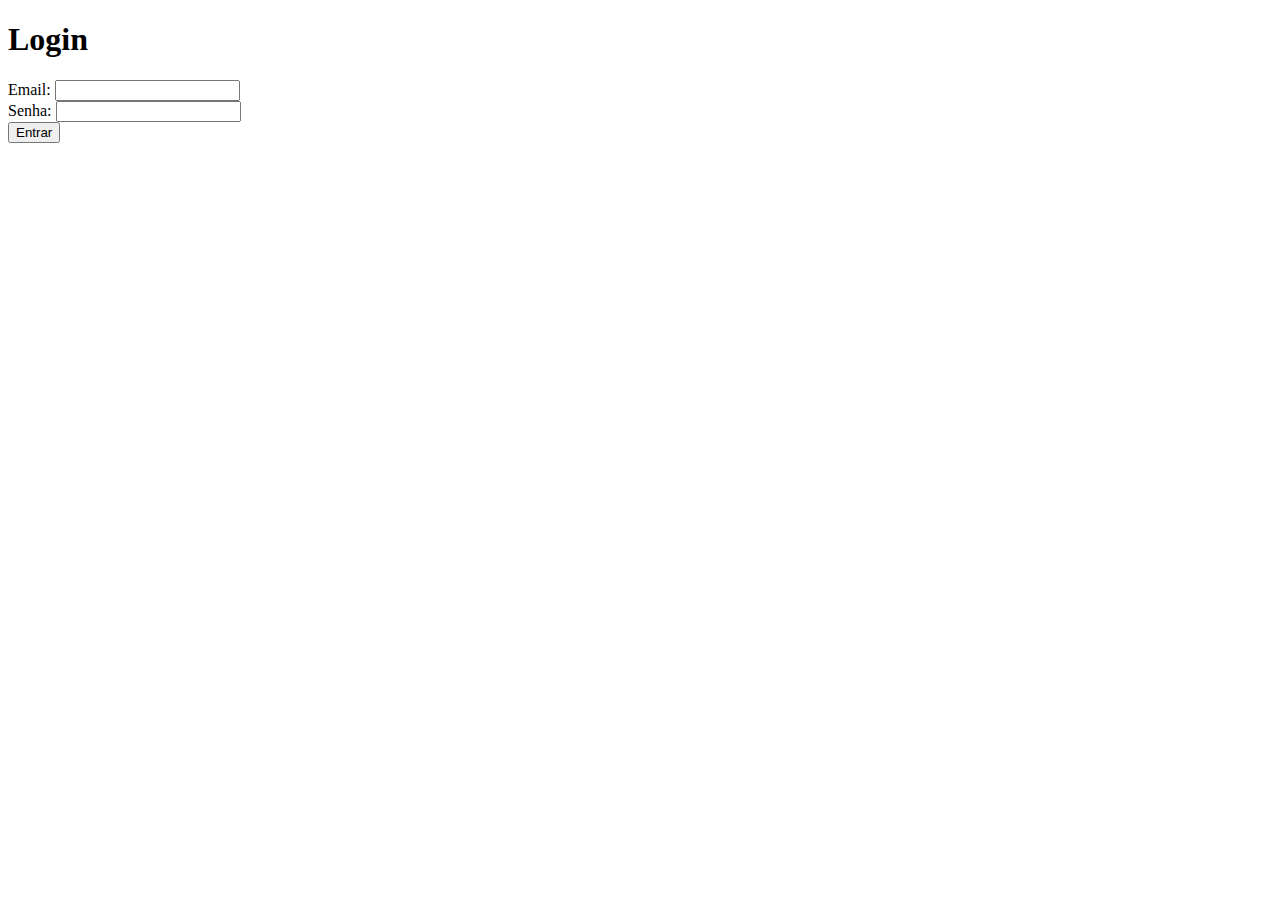
<file: login.html>
<!-- login.html -->
<!DOCTYPE html>
<html lang="pt-BR">
<head>
  <meta charset="UTF-8" />
  <meta name="viewport" content="width=device-width, initial-scale=1.0"/>
  <title>Login</title>
</head>
<body>
  <h1>Login</h1>
  <form id="loginForm">
    <label for="email">Email:</label>
    <input type="email" id="email" required /><br />
    <label for="password">Senha:</label>
    <input type="password" id="password" required /><br />
    <button type="submit">Entrar</button>
  </form>

  <p id="message" style="color: red;"></p>

  <script>
    document.getElementById("loginForm").addEventListener("submit", async (e) => {
      e.preventDefault();
      const email = document.getElementById("email").value;
      const senha = document.getElementById("password").value;

      const response = await fetch("http://localhost:3000/login", {
        method: "POST",
        headers: { "Content-Type": "application/json" },
        body: JSON.stringify({ email, senha })
      });

      const result = await response.json();

      if (response.ok) {
        localStorage.setItem("isLoggedIn", "true");
        window.location.href = "dashboard.html";
      } else {
        document.getElementById("message").textContent = result.message;
      }
    });
  </script>
</body>
</html>
</file>
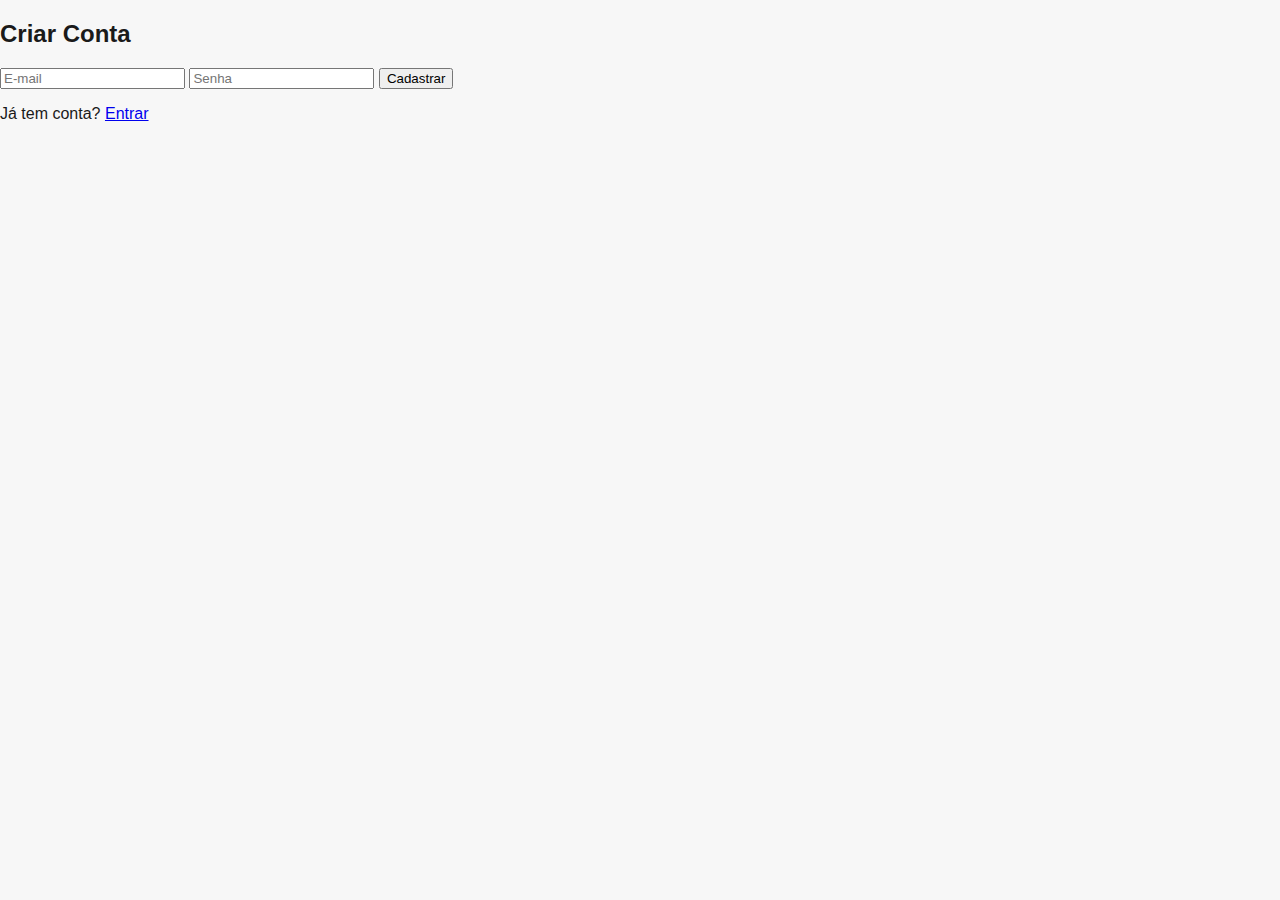
<file: register.html>
<!-- register.html -->
<!DOCTYPE html>
<html lang="pt-BR">
<head>
  <meta charset="UTF-8" />
  <meta name="viewport" content="width=device-width, initial-scale=1.0"/>
  <title>Cadastro - Painel do Instrumentista</title>
  <link rel="stylesheet" href="style.css" />
</head>
<body>
  <div class="login-container">
    <h2>Criar Conta</h2>
    <form id="registerForm">
      <input type="email" id="registerEmail" placeholder="E-mail" required />
      <input type="password" id="registerPassword" placeholder="Senha" required />
      <button type="submit">Cadastrar</button>
      <p>Já tem conta? <a href="login.html">Entrar</a></p>
    </form>
  </div>
  <script src="auth.js"></script>
</body>
</html>
</file>
<file: style.css>
body {
  font-family: Arial, sans-serif;
  margin: 0;
  padding: 0;
  color: #1a1a1a;
  background-color: #f7f7f7;
}

header {
  background-color: #ffffff;
  padding: 20px;
  text-align: center;
  box-shadow: 0 2px 4px rgba(0,0,0,0.1);
}

header h1 {
  font-size: 2em;
  margin-bottom: 0.2em;
}

header p {
  font-size: 1em;
  color: #444;
  margin-bottom: 10px;
}

nav a {
  margin: 0 10px;
  text-decoration: none;
  color: #0066cc;
  font-weight: bold;
}

.menu-links {
  margin-top: 10px;
}

.menu-links a {
  margin: 0 5px;
  text-decoration: none;
  color: #333399;
}

.intro {
  padding: 40px 20px;
  text-align: center;
}

.intro h2 {
  font-size: 1.8em;
  margin-bottom: 0.5em;
}

.hero-image {
  width: 100%;
  overflow: hidden;
  text-align: center;
}

.hero-image img {
  max-width: 100%;
  height: auto;
}
</file>
